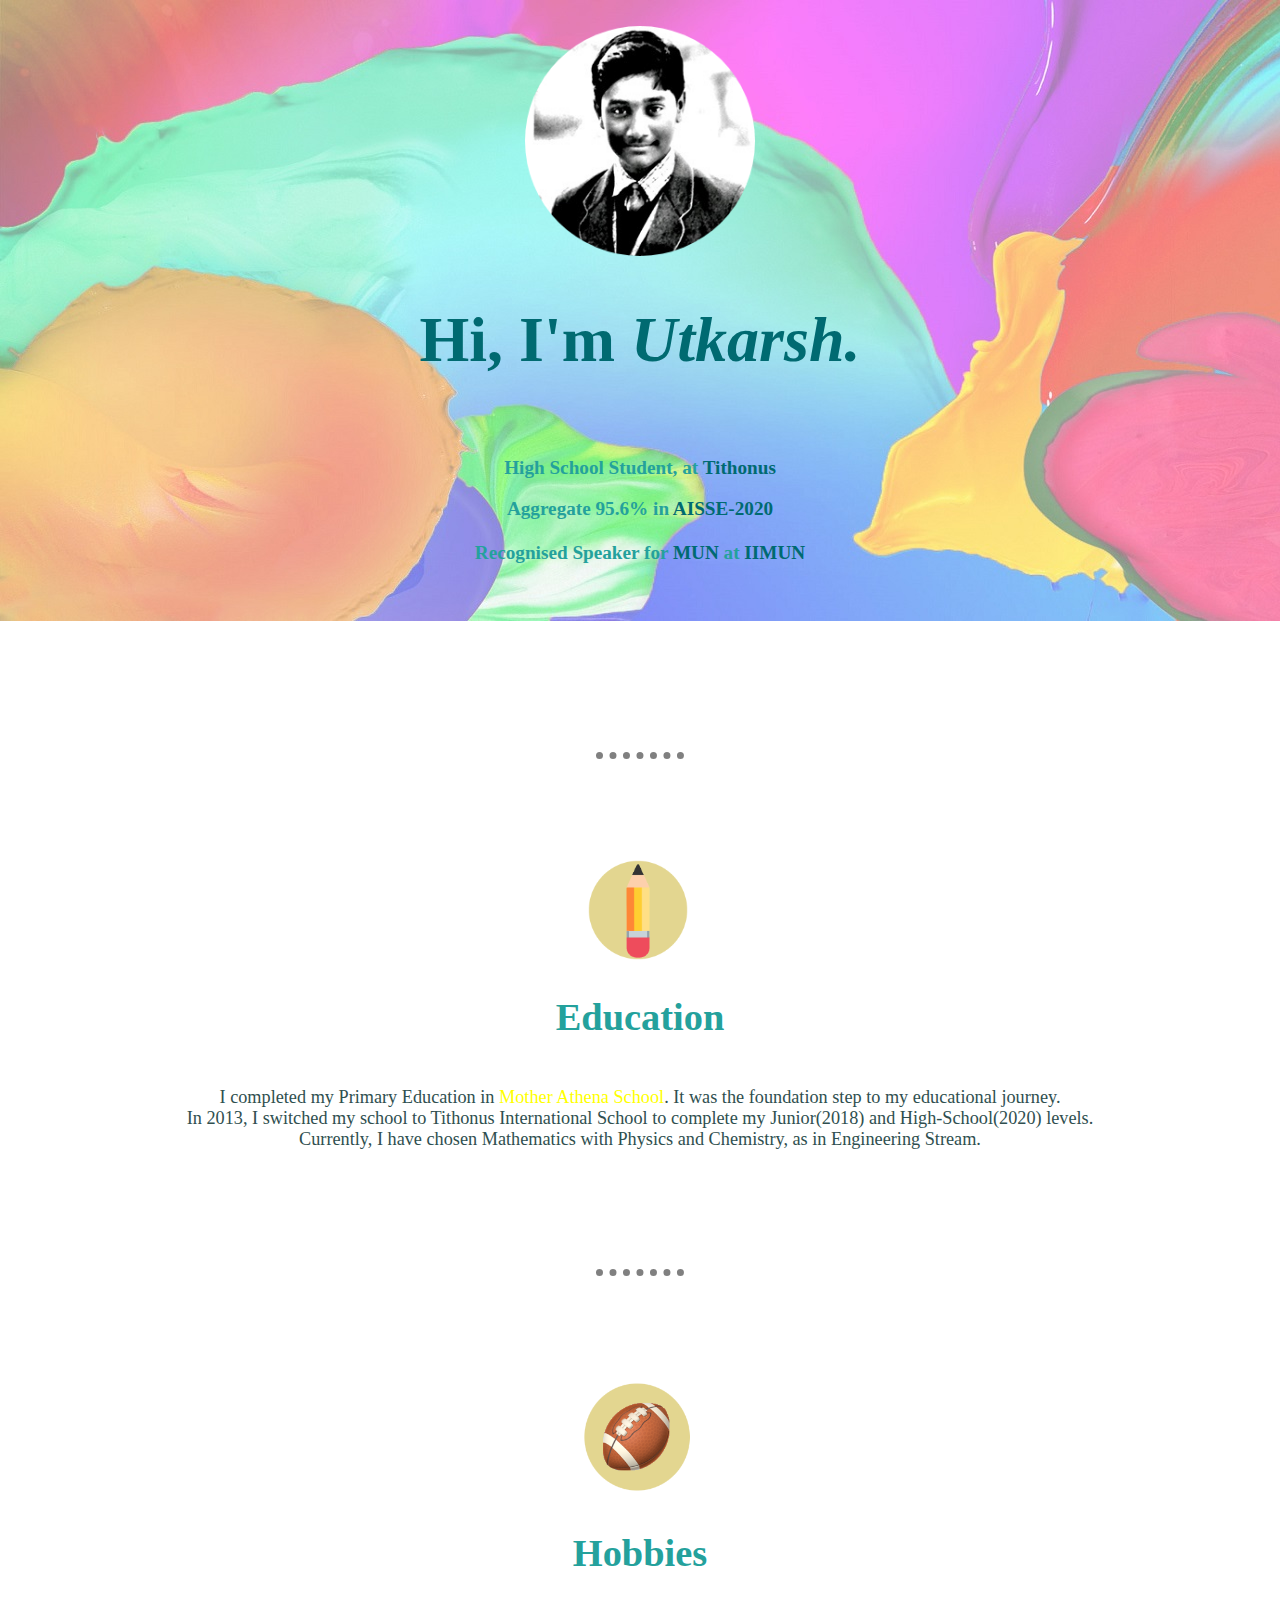
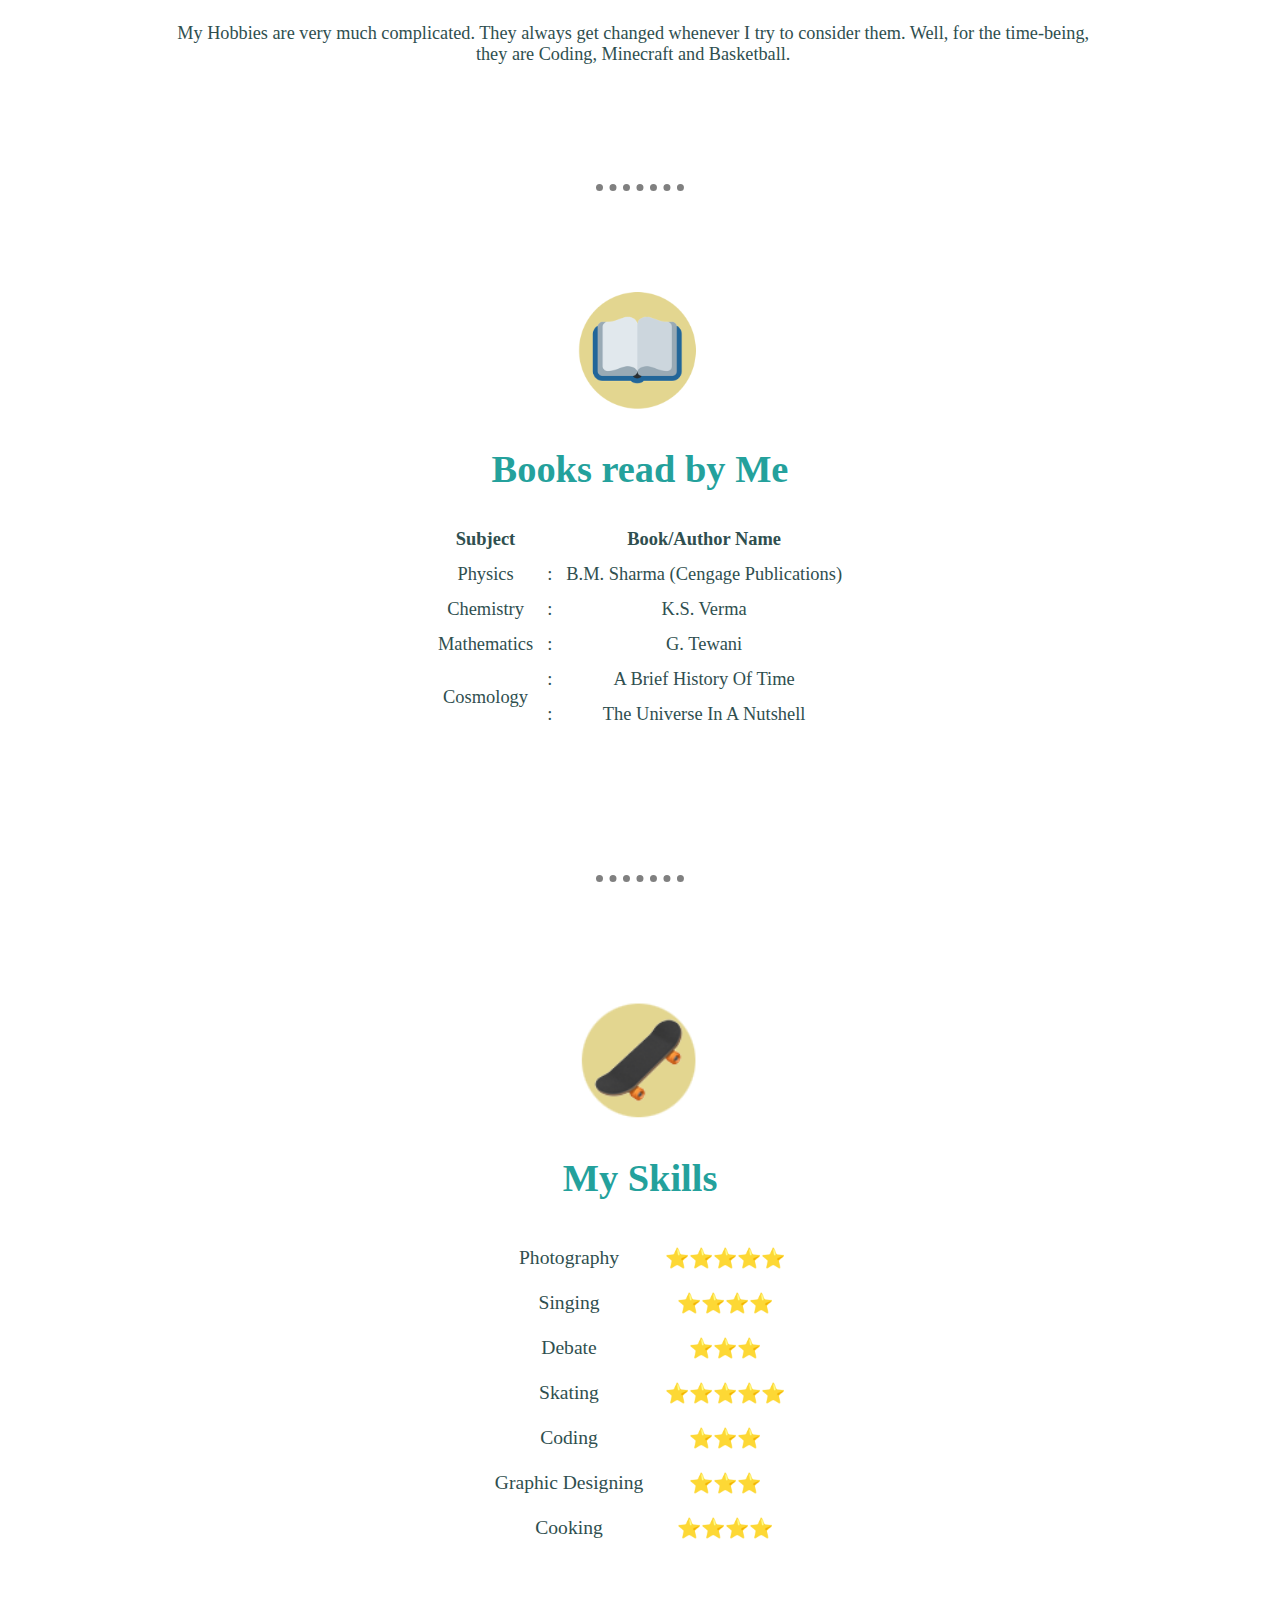
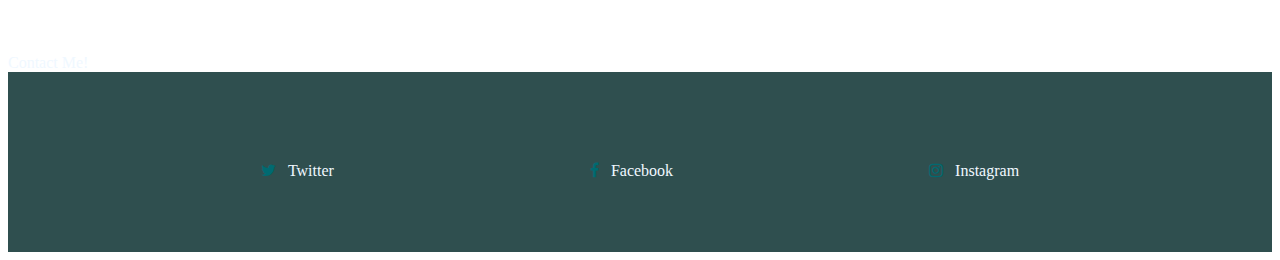
<file: index.html>
<!DOCTYPE html>
<html lang="en">
<head>
  <meta charset="UTF-8">
  <title>Hello World!</title>
  <link href="styles.css" rel="stylesheet" type="text/css">
  <link rel="stylesheet" href="https://cdnjs.cloudflare.com/ajax/libs/font-awesome/4.7.0/css/font-awesome.min.css">
</head>
<body><br>
<center>
  <img src="Formal B&W (Circle).png" alt="My Profile Picture" height="230" width="230"><br>

    <h1 class="title">Hi, I'm <em>Utkarsh.</em></h1> <br>

<div class="subtitle">
          <b>
            <p>
              High School Student, at <a href="https://www.facebook.com/tithonusinternational/">Tithonus</a>
            </p>

          Aggregate 95.6% in
            <a href="https://en.wikipedia.org/wiki/All_India_Secondary_School_Examination">
              AISSE-2020
            </a>

            <br><br>

            Recognised Speaker for <a href="https://www.un.org/en/mun">MUN</a>
            at
            <a href="http://www.iimun.in/index.php/">
              IIMUN
            </a>
          </b>
</div>

      <br><br><br><br><br><br><br><br><br><br>
</center>
  <hr>
<br><br><br><br><br>
<table align="center">
  <tr>
    <td><img src="pencil.png" height="100" width="100">&nbsp</td>
  </tr>
  <tr>
    <td><h1>
      Education
    </h1>
      <br>
      <div class="content">

        I completed my Primary Education in <a href="http://www.motherathenaschool.com/index.php">
        <font color="yellow">Mother Athena School</font></a>. It was the
        foundation step to my educational journey. <br>
        In 2013, I switched my school to Tithonus International School to complete my
        Junior(2018) and  High-School(2020) levels. <br>
        Currently, I have chosen Mathematics with Physics and Chemistry, as in Engineering Stream. <br>

      </div></td>
  </tr>
</table>




<br><br><br><br><br><br>
<hr>
<br><br><br><br><br>
<table align="center">
  <tr>
    <td><img src="american-football.png" height="120" width="120">&nbsp</td>
  </tr>
  <tr>
    <td><h1>
      Hobbies
    </h1>

      <br>
      <div class="content2">
        My Hobbies are very much complicated. They always get changed whenever I try to consider them. Well, for the
        time-being,&nbsp &nbsp<br> they are Coding, Minecraft and Basketball.&nbsp &nbsp
      </div></td>
  </tr>
</table>


<br><br><br><br><br><br>

<hr>
<br><br><br><br><br>

<table align="center">
  <tr>
    <td><img src="book.png" height="120" width="120">&nbsp;</td>
  </tr>
  <tr>
    <td><h1>
      Books read by Me
    </h1>
      <div class="content3">
      <table align="center" cellspacing="12">
      <thead>
      <th width="20">Subject</th>
      <th></th>
      <th>Book/Author Name</th>
      </thead>
      <tr>
        <td>Physics</td>
        <td>  :  </td>
        <td>B.M. Sharma (Cengage Publications)</td>
      </tr>
      <tr>
        <td>Chemistry</td>
        <td>  :  </td>
        <td>K.S. Verma</td>
      </tr>
      <tr>
        <td>Mathematics</td>
        <td>  :  </td>
        <td>G. Tewani</td>
      </tr>
      <tr>
        <td rowspan="2">Cosmology</td><td>  :  </td>
        <td>A Brief History Of Time</td>
      </tr>
      <tr><td>  :  </td><td>The Universe In A Nutshell</td></tr>
      </table></div></td>
  </tr>
</table>

<br>

<br><br><br><br><br><br>

<hr>
<br><br><br><br><br>
<br>
<table align="center">
  <tr>
    <td><img src="skateboard.png" height="120" width="120">&nbsp</td>
  </tr>
  <tr>
    <td><h1>
      My Skills
    </h1>

<div class="content5">
      <table cellspacing="20" align="center">
        <tr>
          <td>Photography</td>
          <td>⭐⭐⭐⭐⭐</td>
        </tr>
        <tr>
          <td>Singing</td>
          <td>⭐⭐⭐⭐</td>
        </tr>
        <tr>
          <td>Debate</td>
          <td>⭐⭐⭐</td>
        </tr>
        <tr>
          <td>Skating</td>
          <td>⭐⭐⭐⭐⭐</td>
        </tr>
        <tr>
          <td>Coding</td>
          <td>⭐⭐⭐</td>
        </tr>
        <tr>
          <td>Graphic Designing</td>
          <td>⭐⭐⭐</td>
        </tr>
        <tr>
          <td>Cooking</td>
          <td>⭐⭐⭐⭐</td>
        </tr>
      </table>
</div></td>
  </tr>
</table>


<br><br><br><br><br>
<a href="contactme.html">
  <font color="aliceblue">
    Contact Me!
  </font>
</a>

<div class="footer">
  <br><br><br><br><br>

  <a href="https://twitter.com/utkarshsax2004" class="fa fa-twitter">
    <font color="#f0f8ff">
      &nbsp&nbspTwitter
    </font>
  </a>

  &nbsp&nbsp&nbsp&nbsp&nbsp&nbsp&nbsp&nbsp&nbsp&nbsp&nbsp&nbsp&nbsp&nbsp&nbsp&nbsp&nbsp&nbsp&nbsp&nbsp
  &nbsp&nbsp&nbsp&nbsp&nbsp&nbsp&nbsp&nbsp&nbsp&nbsp&nbsp&nbsp&nbsp&nbsp&nbsp&nbsp&nbsp&nbsp&nbsp&nbsp
  &nbsp&nbsp&nbsp&nbsp&nbsp&nbsp&nbsp&nbsp&nbsp&nbsp&nbsp&nbsp&nbsp&nbsp&nbsp&nbsp&nbsp&nbsp&nbsp&nbsp
  <a href="https://www.facebook.com/utkarsh.saxena.39750/" class="fa fa-facebook">
    <font color="aliceblue">
      &nbsp&nbspFacebook
    </font>
  </a>
  &nbsp&nbsp&nbsp&nbsp&nbsp&nbsp&nbsp&nbsp&nbsp&nbsp&nbsp&nbsp&nbsp&nbsp&nbsp&nbsp&nbsp&nbsp&nbsp&nbsp
  &nbsp&nbsp&nbsp&nbsp&nbsp&nbsp&nbsp&nbsp&nbsp&nbsp&nbsp&nbsp&nbsp&nbsp&nbsp&nbsp&nbsp&nbsp&nbsp&nbsp
  &nbsp&nbsp&nbsp&nbsp&nbsp&nbsp&nbsp&nbsp&nbsp&nbsp&nbsp&nbsp&nbsp&nbsp&nbsp&nbsp&nbsp&nbsp&nbsp&nbsp
  <a href="https://www.instagram.com/s.utkarsh007/" class="fa fa-instagram">
    <font color="#f0f8ff">
      &nbsp&nbspInstagram
    </font>
  </a>
  <br><br><br><br><br>
</div>
</body>
</html>
</file>
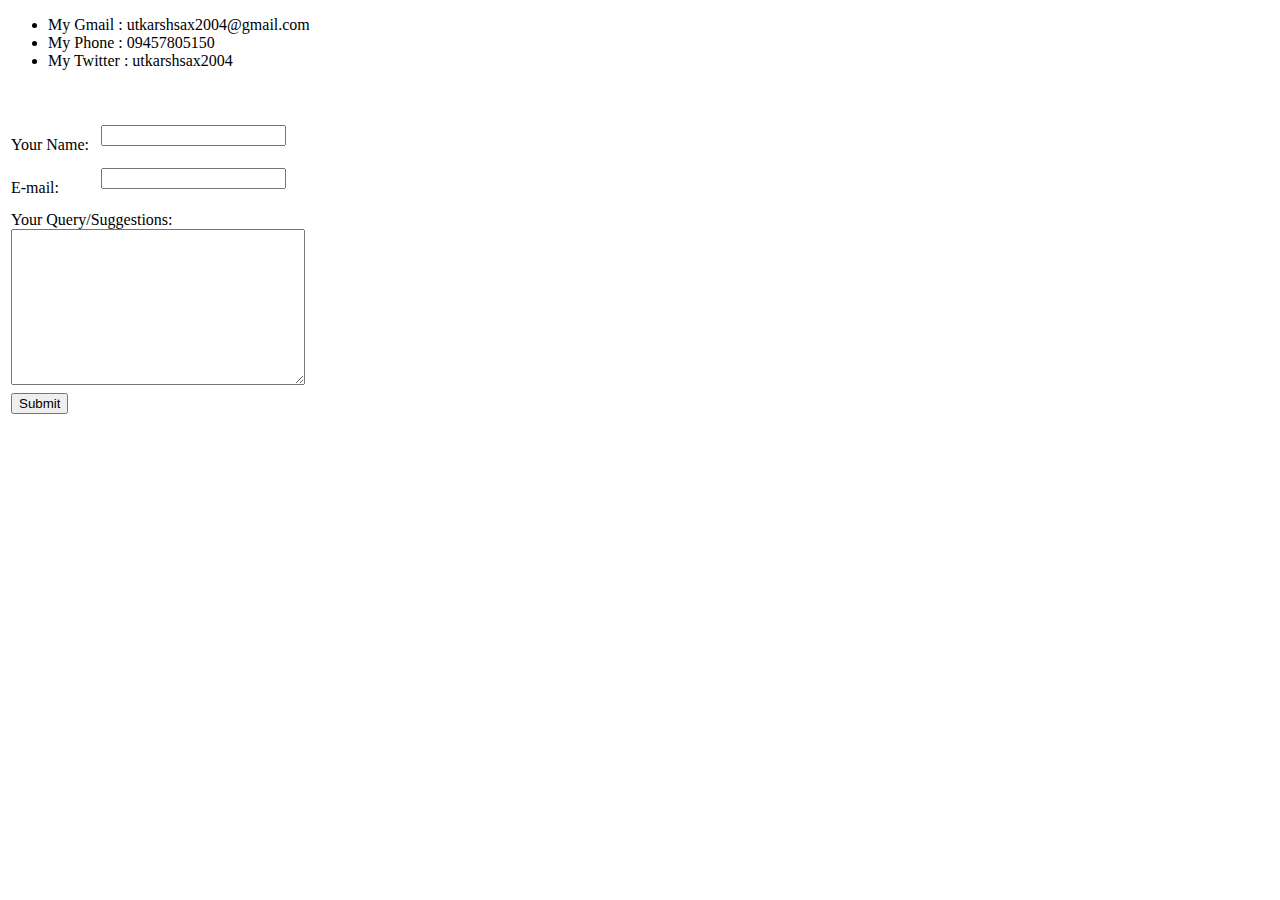
<file: contactme.html>
<!DOCTYPE html>
<html lang="en">
<head>
  <meta charset="UTF-8">
  <title>Contact Me!</title>
</head>
<body>
<ul>
<li>My Gmail    : utkarshsax2004@gmail.com</li>
<li>My Phone    : 09457805150</li>
<li>My Twitter  : utkarshsax2004</li>
</ul>

<form action="mailto:utkarshsax2004@gmail.com" method="post" enctype="text/plain">
  <table>
    <tr>
      <td><label>Your Name:</label></td>
      <td><input type="text" name="yourName"><br><br></td>
    </tr>
    <tr>
      <td><label>E-mail:</label></td>
      <td><input type="email" name="yourEmail"><br><br></td>
    </tr>
    <tr>
      <td colspan="2" valign="top"><label>Your Query/Suggestions:<br><textarea name="yourMessage" cols="34" rows="10"></textarea>
      </label></td>
      <br><br>
    </tr>
    <tr><td><input type="submit"></td></tr>
  </table>
</form>

</body>
</html>
</file>
<file: styles.css>
hr {
    border-style: dotted none none;
    border-color: gray;
    border-width: 7px;
    width: 7%;
    position: center;
}
body {
    background-image: url("background img2.jpg");
    background-repeat: no-repeat;
}
.title {
    color: #006a71;
    font-family: Chiller;
    font-size: 400%;
}

.subtitle {
    font-size: 120%;
    font-family: Candara;
    color: #24a19c;
}

h1{
    text-align: center;
    font-family: Century Gothic;
    color: #24a19c;
}

.content{
    font-family: Goudy Old Style;
    color: #2f4f4f;
    font-size: 95%;
    text-align: center;
}

.content2{
    font-family: Goudy Old Style;
    color: #2f4f4f;
    font-size: 95%;
    text-align: center;
}

table {
    font-family: Goudy Old Style;
    color: #2f4f4f;
    font-size: 120%;
    text-align: center;
    position: center;
}

a:link {
    color: #006a71;
}

a:visited {
    color: #206a5d;
}

a:hover {
    color: #6a2c70;
}

.footer {
    background-color: darkslategrey;
    text-align: center;
}
a {
    text-decoration: none;
}
.content3{
    font-family: Goudy Old Style;
    color: #2f4f4f;
    font-size: 80%;
    text-align: center;
}
.content5{
    font-family: Goudy Old Style;
    color: #2f4f4f;
    font-size: 85%;
    text-align: center;
}
</file>
